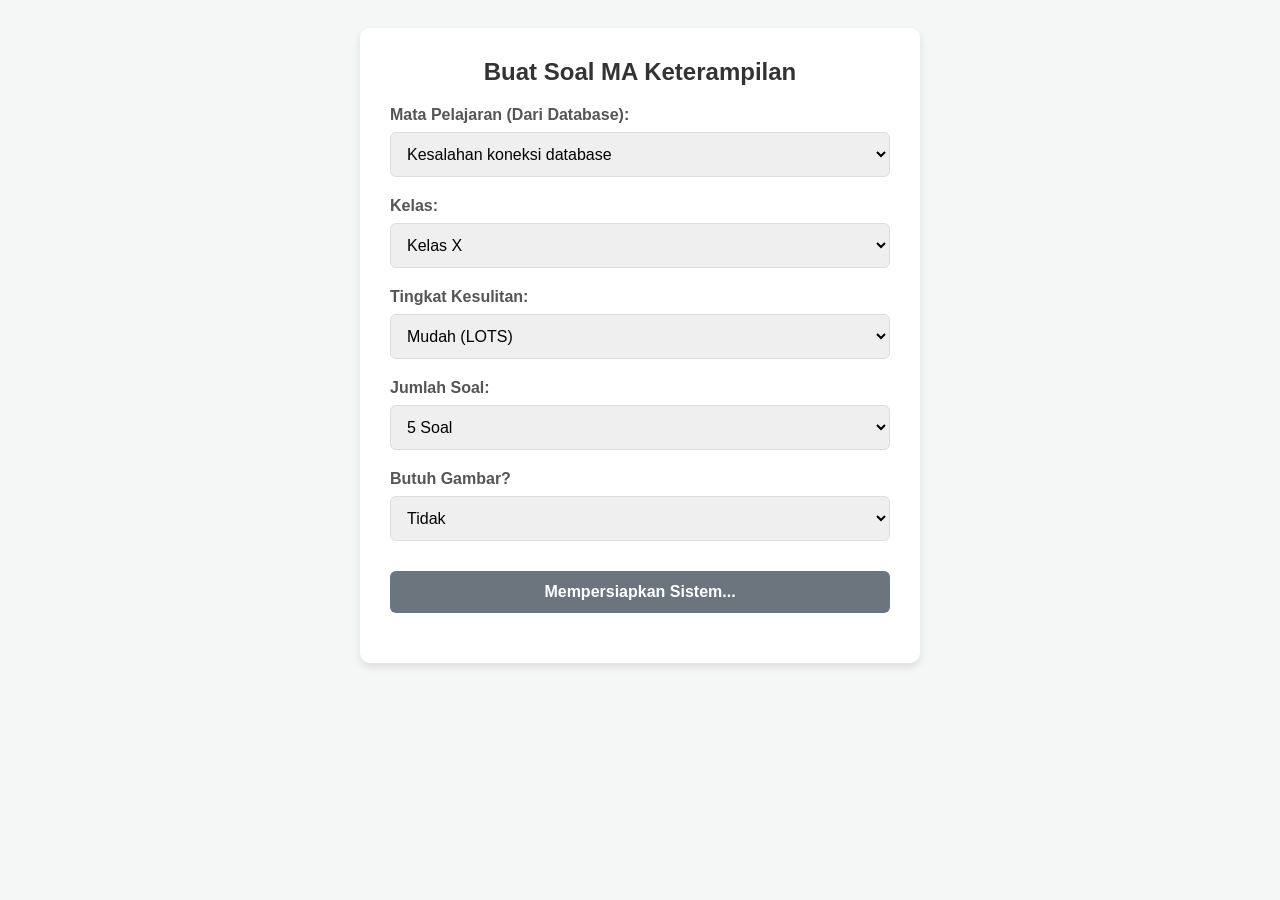
<file: index.html>
<!DOCTYPE html>
<html lang="id">
  <head>
    <meta charset="UTF-8">
    <meta name="viewport" content="width=device-width, initial-scale=1.0">
    <title>Generator Soal MA Plus Keterampilan</title>
    <style>
      body { font-family: 'Segoe UI', Tahoma, Geneva, Verdana, sans-serif; background-color: #f4f7f6; padding: 20px; display: flex; justify-content: center; }
      .container { background: white; padding: 30px; border-radius: 10px; box-shadow: 0 4px 8px rgba(0,0,0,0.1); width: 100%; max-width: 500px; }
      h2 { text-align: center; color: #333; margin-top: 0; }
      .form-group { margin-bottom: 20px; }
      label { display: block; font-weight: bold; margin-bottom: 8px; color: #555; }
      select, button { width: 100%; padding: 12px; border-radius: 6px; border: 1px solid #ddd; font-size: 16px; box-sizing: border-box; }
      button { background-color: #28a745; color: white; border: none; cursor: pointer; font-weight: bold; transition: background 0.3s; margin-top: 10px; }
      button:hover { background-color: #218838; }
      button:disabled { background-color: #6c757d; cursor: not-allowed; }
      #status { margin-top: 20px; font-weight: bold; text-align: center; }
      .loading { color: #007bff; }
      .success a { color: #28a745; text-decoration: none; border-bottom: 2px solid #28a745; padding-bottom: 2px;}
      .error { color: #dc3545; }
    </style>
  </head>
  <body>
    
    <div class="container">
      <h2>Buat Soal MA Keterampilan</h2>
      
      <div class="form-group">
        <label>Mata Pelajaran (Dari Database):</label>
        <select id="mapel">
          <option value="">Memuat mata pelajaran...</option>
        </select>
      </div>

      <div class="form-group">
        <label>Kelas:</label>
        <select id="kelas">
          <option value="X">Kelas X</option>
          <option value="XI">Kelas XI</option>
          <option value="XII">Kelas XII</option>
        </select>
      </div>

      <div class="form-group">
        <label>Tingkat Kesulitan:</label>
        <select id="kesulitan">
          <option value="Mudah (LOTS)">Mudah (LOTS)</option>
          <option value="Sedang (MOTS)">Sedang (MOTS)</option>
          <option value="Sulit (HOTS)">Sulit (HOTS)</option>
        </select>
      </div>

      <div class="form-group">
        <label>Jumlah Soal:</label>
        <select id="jumlahSoal">
          <option value="5">5 Soal</option>
          <option value="10">10 Soal</option>
          <option value="15">15 Soal</option>
          <option value="20">20 Soal</option>
        </select>
      </div>

      <div class="form-group">
        <label>Butuh Gambar?</label>
        <select id="gambar">
          <option value="Tidak">Tidak</option>
          <option value="Ya">Ya</option>
        </select>
      </div>

      <button onclick="kirimData()" id="btnSubmit" disabled>Mempersiapkan Sistem...</button>
      <div id="status"></div>
    </div>

    <script>
      // GANTI DENGAN URL WEB APP APPS SCRIPT ANDA
      const API_URL = 'https://script.google.com/macros/s/AKfycbztpoGFzkknQX9nnJxYVrKE2ikQKOz8fwBp9ZK53XsIXkDmdDLDFM6hopNyxp6_bM_M6g/exec';

      // Fungsi Otomatis Mengambil Data Mapel dari Google Sheets saat Web dibuka
      window.onload = async function() {
        const mapelSelect = document.getElementById('mapel');
        const btnSubmit = document.getElementById('btnSubmit');
        
        try {
          const response = await fetch(API_URL);
          const result = await response.json();
          
          if(result.status === 'sukses' && result.data.length > 0) {
            mapelSelect.innerHTML = ''; // Kosongkan text loading
            result.data.forEach(mapel => {
              let opt = document.createElement('option');
              opt.value = mapel;
              opt.innerHTML = mapel;
              mapelSelect.appendChild(opt);
            });
            btnSubmit.disabled = false;
            btnSubmit.innerHTML = 'Generate & Unduh (Word)';
          } else {
            mapelSelect.innerHTML = '<option value="">Gagal memuat database mapel</option>';
          }
        } catch (error) {
          mapelSelect.innerHTML = '<option value="">Kesalahan koneksi database</option>';
          console.error(error);
        }
      };

      async function kirimData() {
        const statusDiv = document.getElementById('status');
        const btnSubmit = document.getElementById('btnSubmit');
        
        statusDiv.className = 'loading';
        statusDiv.innerHTML = 'AI sedang merancang soal berdasarkan database...';
        btnSubmit.disabled = true;

        const payloadData = {
          mapel: document.getElementById('mapel').value,
          kelas: document.getElementById('kelas').value,
          kesulitan: document.getElementById('kesulitan').value,
          jumlahSoal: document.getElementById('jumlahSoal').value,
          gambar: document.getElementById('gambar').value
        };

        try {
          const response = await fetch(API_URL, {
            method: 'POST',
            headers: { 'Content-Type': 'text/plain;charset=utf-8' },
            body: JSON.stringify(payloadData)
          });

          const result = await response.json();

          if (result.status === 'sukses') {
            statusDiv.className = 'success';
            statusDiv.innerHTML = `<a href="${result.url}" target="_blank">✅ Soal Selesai & Tercatat! Klik untuk Download</a>`;
          } else {
            statusDiv.className = 'error';
            statusDiv.innerHTML = '❌ Gagal: ' + result.pesan;
          }
        } catch (error) {
          statusDiv.className = 'error';
          statusDiv.innerHTML = '❌ Terjadi kesalahan koneksi sistem.';
        } finally {
          btnSubmit.disabled = false;
        }
      }
    </script>
  </body>
</html>
</file>
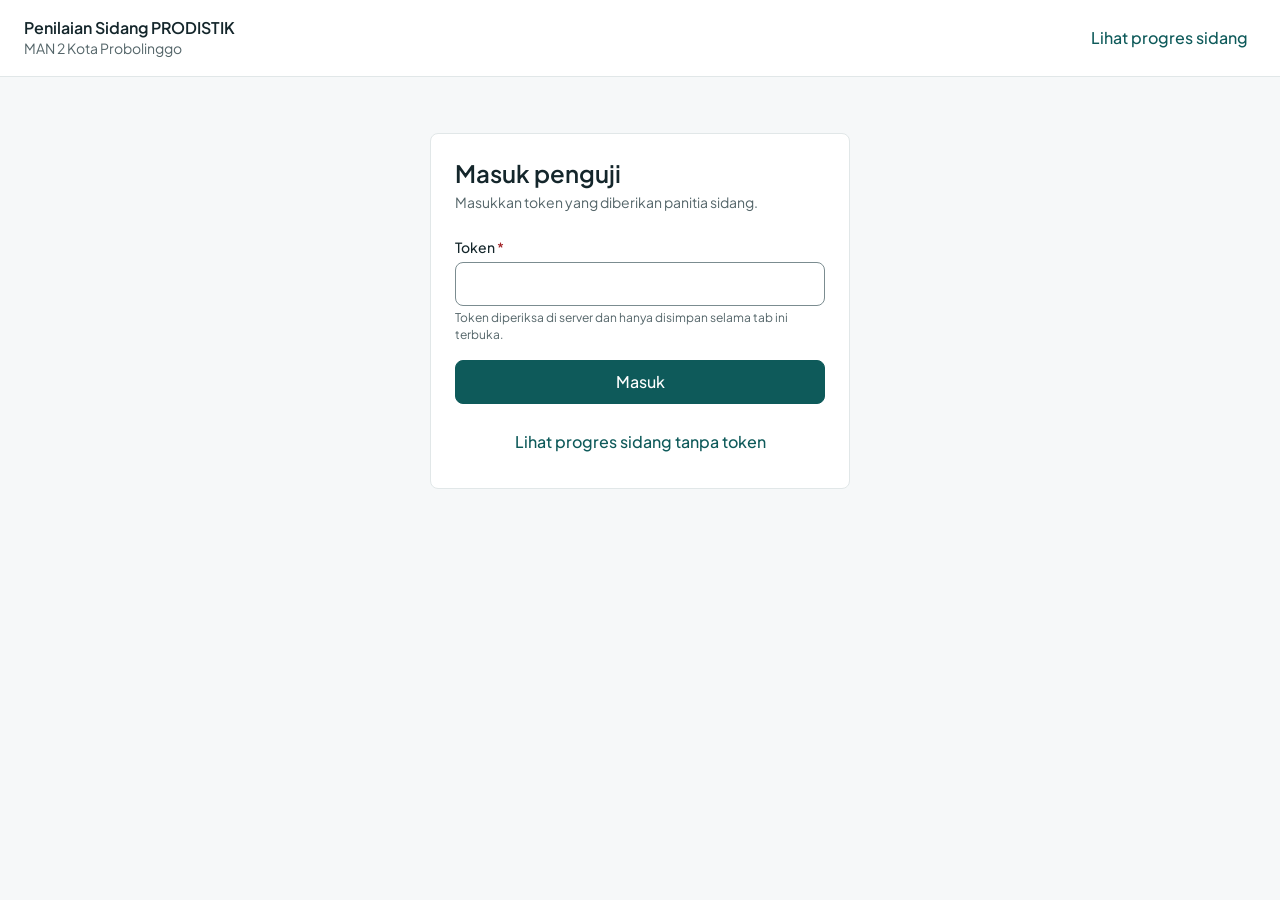
<file: seminar/index.html>
<!doctype html>
<html lang="id">
<head>
  <meta charset="utf-8">
  <meta name="viewport" content="width=device-width, initial-scale=1">
  <title>Penilaian Sidang PRODISTIK</title>
  <link rel="preconnect" href="https://fonts.googleapis.com">
  <link rel="preconnect" href="https://fonts.gstatic.com" crossorigin>
  <link href="https://fonts.googleapis.com/css2?family=Plus+Jakarta+Sans:wght@400;500;600&display=swap" rel="stylesheet">
  <link rel="stylesheet" href="/seminar/assets/css/style.css">
</head>
<body>
  <a class="skip" href="#main">Lewati ke konten utama</a>
  <header class="top">
    <div class="top-in">
      <div><p class="app">Penilaian Sidang PRODISTIK</p><p class="org">MAN 2 Kota Probolinggo</p></div>
      <div style="display:flex;gap:8px;align-items:center;flex-wrap:wrap">
        <a class="lnk" href="/seminar/monitoring.html">Lihat progres sidang</a>
        <button id="btnKeluar" class="btn secondary" type="button" hidden>Keluar</button>
      </div>
    </div>
  </header>

  <main id="main" class="page">
    <!-- Pola Form (auth): token (sama dengan admin) -->
    <section id="v-token" class="panel" hidden style="max-width:420px;margin:32px auto 0">
      <h1>Masuk penguji</h1>
      <p class="muted" style="margin:4px 0 24px">Masukkan token yang diberikan panitia sidang.</p>
      <form id="formToken" novalidate>
        <div class="field">
          <label for="inToken">Token <span class="req" aria-hidden="true">*</span></label>
          <input id="inToken" type="password" autocomplete="off" aria-required="true" aria-describedby="hToken errToken">
          <p id="hToken" class="hint">Token diperiksa di server dan hanya disimpan selama tab ini terbuka.</p>
          <div id="errToken" class="err" role="alert"></div>
        </div>
        <button id="btnToken" class="btn" type="submit" style="width:100%">Masuk</button>
      </form>
      <p style="margin-top:16px;text-align:center"><a class="lnk" href="/seminar/monitoring.html">Lihat progres sidang tanpa token</a></p>
    </section>

    <!-- Pola Form (auth): pilih nama penguji -->
    <section id="v-pick" class="panel" hidden style="max-width:420px;margin:32px auto 0">
      <h1>Pilih nama penguji</h1>
      <p class="muted" style="margin:4px 0 24px">Nama Anda menentukan peserta yang tampil untuk dinilai.</p>
      <div class="field">
        <label for="selPenguji">Nama penguji <span class="req" aria-hidden="true">*</span></label>
        <select id="selPenguji" aria-describedby="errPenguji" aria-required="true"><option value="">Memuat daftar penguji…</option></select>
        <div id="errPenguji" class="err" role="alert"></div>
      </div>
      <button id="btnMasuk" class="btn" type="button" style="width:100%">Lihat peserta saya</button>
    </section>

    <!-- Pola List / Index: daftar peserta -->
    <section id="v-list" hidden>
      <div class="head">
        <div><h1 id="namaPenguji"></h1><p id="subPenguji" class="muted">Peserta yang Anda nilai pada tanggal terpilih.</p></div>
        <button id="btnGanti" class="btn secondary" type="button">Ganti penguji</button>
      </div>
      <div class="toolbar">
        <div class="field"><label for="cari">Cari nama siswa</label><input id="cari" type="search" autocomplete="off"></div>
        <div class="field fit"><label for="inTanggal">Tanggal sidang</label><input id="inTanggal" type="date"></div>
      </div>
      <div class="frame" id="listFrame" aria-live="polite"></div>
    </section>

    <!-- Pola Form pada rute #nilai-… : mengisi nilai -->
    <section id="v-form" class="narrow" hidden style="max-width:640px;margin:0 auto">
      <button id="btnKembali" class="lnk" type="button" style="margin-left:-8px"><svg class="ic" width="16" height="16" viewBox="0 0 24 24" fill="none" stroke="currentColor" stroke-width="2" stroke-linecap="round" stroke-linejoin="round" aria-hidden="true" focusable="false"><path d="m12 19-7-7 7-7"/><path d="M19 12H5"/></svg> Kembali ke daftar</button>
      <form id="formNilai" novalidate>
        <h1 id="fNama" style="margin-top:8px"></h1>
        <p id="fMeta" class="muted"></p>
        <div id="docs" class="docs"></div>
        <div id="discard" class="notice warn" role="alert" hidden>
          Perubahan nilai belum disimpan.
          <div class="row">
            <button id="btnBuang" class="btn danger" type="button">Buang perubahan</button>
            <button id="btnLanjut" class="btn secondary" type="button">Lanjut mengisi</button>
          </div>
        </div>
        <div class="field">
          <label for="inJudul">Judul tugas akhir <span class="muted">(opsional)</span></label>
          <textarea id="inJudul" maxlength="300"></textarea>
        </div>
        <fieldset>
          <legend>Nilai indikator <span class="muted">(* wajib diisi)</span></legend>
          <div id="indBox"></div>
        </fieldset>
        <div class="actionbar">
          <div class="score" aria-live="polite"><small>Nilai akhir (perkiraan)</small><span id="preview">–</span></div>
          <div class="actions">
            <button id="btnBatal" class="btn secondary" type="button">Batalkan</button>
            <button id="btnSimpan" class="btn" type="submit">Simpan penilaian</button>
          </div>
        </div>
      </form>
    </section>
  </main>

  <script src="/seminar/assets/js/config.js"></script>
  <script src="/seminar/assets/js/api.js"></script>
  <script src="/seminar/assets/js/examiner.js"></script>
</body>
</html>
</file>
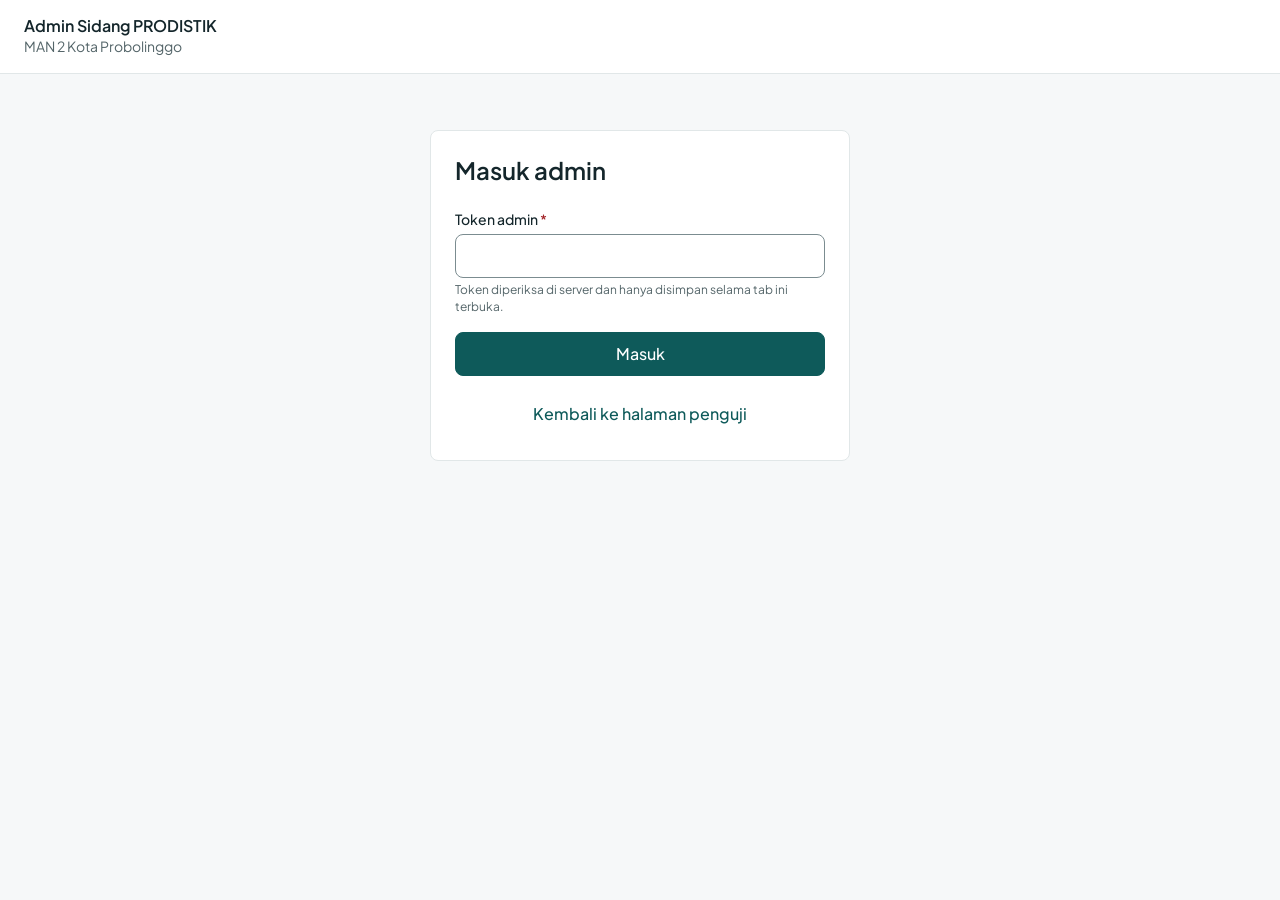
<file: seminar/admin.html>
<!doctype html>
<html lang="id">
<head>
  <meta charset="utf-8">
  <meta name="viewport" content="width=device-width, initial-scale=1">
  <meta name="robots" content="noindex">
  <title>Admin — Sidang PRODISTIK</title>
  <link rel="preconnect" href="https://fonts.googleapis.com">
  <link rel="preconnect" href="https://fonts.gstatic.com" crossorigin>
  <link href="https://fonts.googleapis.com/css2?family=Plus+Jakarta+Sans:wght@400;500;600&display=swap" rel="stylesheet">
  <link rel="stylesheet" href="/seminar/assets/css/style.css">
</head>
<body>
  <a class="skip" href="#main">Lewati ke konten utama</a>
  <header class="top">
    <div class="top-in">
      <div><p class="app">Admin Sidang PRODISTIK</p><p class="org">MAN 2 Kota Probolinggo</p></div>
      <button id="btnKeluar" class="btn secondary" type="button" hidden>Keluar</button>
    </div>
  </header>

  <main id="main" class="page">
    <!-- Pola Form (auth) -->
    <section id="v-login" class="panel" style="max-width:420px;margin:32px auto 0">
      <h1>Masuk admin</h1>
      <form id="formLogin" novalidate style="margin-top:24px">
        <div class="field">
          <label for="inToken">Token admin <span class="req" aria-hidden="true">*</span></label>
          <input id="inToken" type="password" autocomplete="off" aria-required="true" aria-describedby="hToken errToken">
          <p id="hToken" class="hint">Token diperiksa di server dan hanya disimpan selama tab ini terbuka.</p>
          <div id="errToken" class="err" role="alert"></div>
        </div>
        <button class="btn" type="submit" id="btnLogin" style="width:100%">Masuk</button>
      </form>
      <p style="margin-top:16px;text-align:center"><a class="lnk" href="/seminar/index.html">Kembali ke halaman penguji</a></p>
    </section>

    <!-- Pola List / Index per tab; Ringkasan = Dashboard (hanya baca) -->
    <section id="v-app" hidden>
      <nav class="tabs" id="tabs" aria-label="Menu admin"></nav>
      <div id="panel"></div>
    </section>
  </main>

  <!-- Panel samping (slide-over) untuk tambah/ubah -->
  <dialog id="dlg" aria-labelledby="dlgTitle">
    <form id="formEdit" method="dialog" novalidate>
      <div class="dlg-body">
        <h2 id="dlgTitle"></h2>
        <p class="muted" style="margin:4px 0 24px">* wajib diisi</p>
        <div id="dlgFields"></div>
        <div id="dlgWarn" class="notice warn" role="alert" hidden></div>
        <div id="dlgErr" class="err" role="alert"></div>
      </div>
      <div class="dlg-foot">
        <div class="actions">
          <button type="button" class="btn secondary" id="dlgBatal">Batalkan</button>
          <button type="submit" class="btn" id="dlgSimpan">Simpan perubahan</button>
        </div>
      </div>
    </form>
  </dialog>

  <script src="/seminar/assets/js/config.js"></script>
  <script src="/seminar/assets/js/api.js"></script>
  <script src="/seminar/assets/js/admin.js"></script>
</body>
</html>
</file>
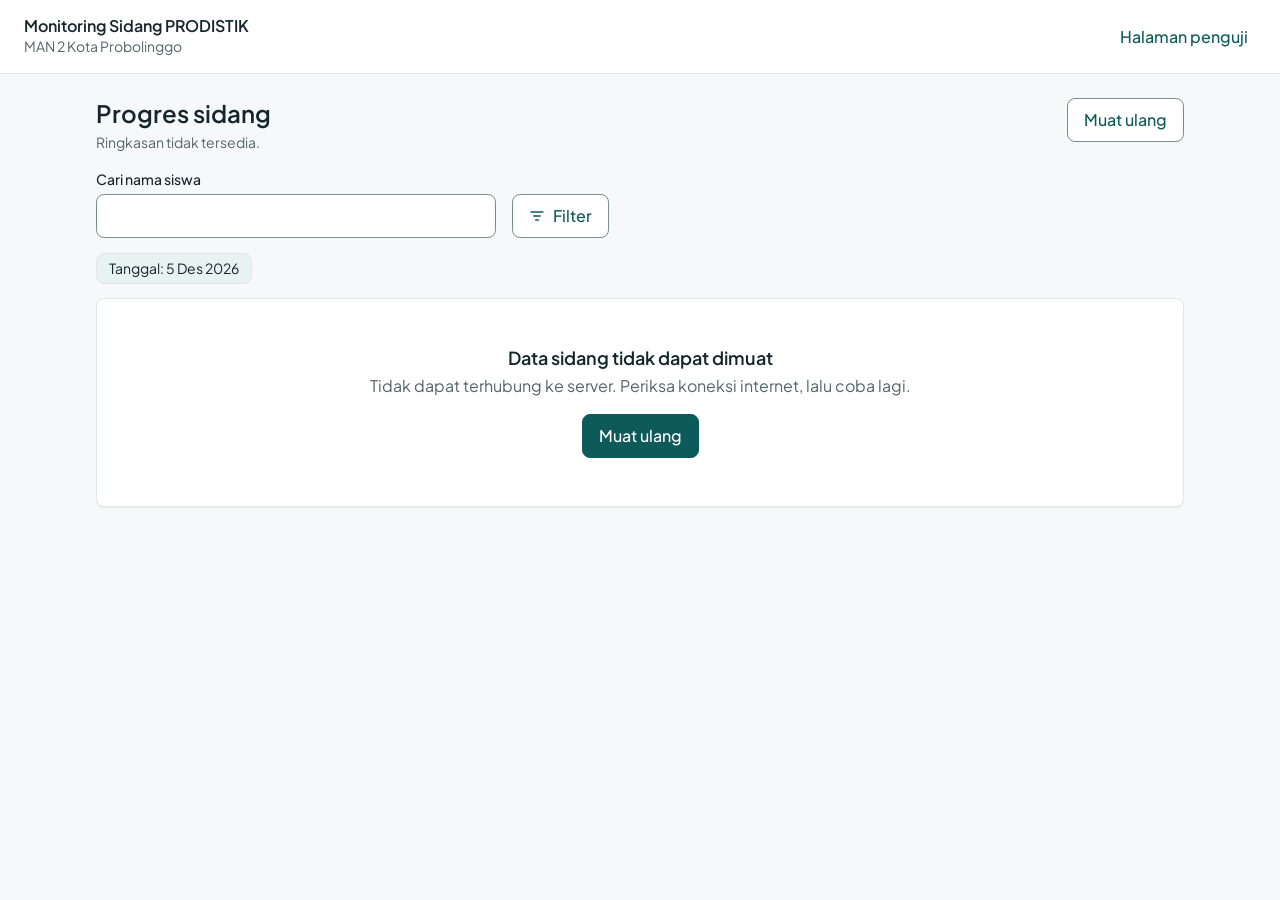
<file: seminar/monitoring.html>
<!doctype html>
<html lang="id">
<head>
  <meta charset="utf-8">
  <meta name="viewport" content="width=device-width, initial-scale=1">
  <title>Monitoring Sidang PRODISTIK</title>
  <link rel="preconnect" href="https://fonts.googleapis.com">
  <link rel="preconnect" href="https://fonts.gstatic.com" crossorigin>
  <link href="https://fonts.googleapis.com/css2?family=Plus+Jakarta+Sans:wght@400;500;600&display=swap" rel="stylesheet">
  <link rel="stylesheet" href="/seminar/assets/css/style.css">
</head>
<body>
  <a class="skip" href="#main">Lewati ke konten utama</a>
  <header class="top">
    <div class="top-in">
      <div><p class="app">Monitoring Sidang PRODISTIK</p><p class="org">MAN 2 Kota Probolinggo</p></div>
      <a class="lnk" href="/seminar/index.html">Halaman penguji</a>
    </div>
  </header>

  <main id="main" class="page">
    <!-- Pola List / Index -->
    <div class="head">
      <div>
        <h1>Progres sidang</h1>
        <p id="ringkas" class="muted" aria-live="polite">Memuat ringkasan…</p>
      </div>
      <button id="btnRefresh" class="btn secondary" type="button">Muat ulang</button>
    </div>

    <div class="toolbar">
      <div class="field"><label for="fCari">Cari nama siswa</label><input id="fCari" type="search" autocomplete="off"></div>
      <details class="filters" id="filters">
        <summary class="btn secondary"><svg class="ic" width="16" height="16" viewBox="0 0 24 24" fill="none" stroke="currentColor" stroke-width="2" stroke-linecap="round" stroke-linejoin="round" aria-hidden="true" focusable="false"><path d="M3 6h18"/><path d="M7 12h10"/><path d="M10 18h4"/></svg> Filter</summary>
      </details>
    </div>
    <div class="fpanel" id="fpanel" hidden>
      <div class="field"><label for="fTgl">Tanggal</label><input id="fTgl" type="date"></div>
      <div class="field">
        <label for="fJenis">Jenis sidang</label>
        <select id="fJenis">
          <option value="SEMUA">Semua</option>
          <option value="PROPOSAL">Seminar Proposal</option>
          <option value="SIDANG_AKHIR">Sidang Akhir</option>
        </select>
      </div>
      <div class="field">
        <label for="fKelas">Kelas asal</label>
        <select id="fKelas"><option value="SEMUA">Semua kelas</option></select>
      </div>
      <div class="field">
        <label for="fStatus">Status</label>
        <select id="fStatus">
          <option value="SEMUA">Semua</option>
          <option value="BELUM DIMULAI">Belum dimulai</option>
          <option value="PROSES PENILAIAN">Proses penilaian</option>
          <option value="BELUM UPLOAD BERKAS">Belum upload berkas</option>
          <option value="SELESAI">Selesai</option>
          <option value="BELUM ADA PENGUJI">Belum ada penguji</option>
        </select>
      </div>
      <button id="btnReset" class="btn secondary" type="button">Atur ulang filter</button>
    </div>
    <div class="chips" id="chips" aria-label="Filter aktif"></div>

    <div class="frame" id="frame" aria-live="polite"></div>
    <p class="muted" id="updated" style="margin-top:8px"></p>
  </main>

  <!-- Panel samping: unggah berkas oleh siswa -->
  <dialog id="dlg" aria-labelledby="dlgTitle">
    <form id="formUpload" method="dialog" novalidate>
      <div class="dlg-body">
        <h2 id="dlgTitle">Unggah berkas</h2>
        <p class="muted" id="dlgSub" style="margin:4px 0 24px"></p>
        <div class="field">
          <label for="uNomor">NISN <span class="req" aria-hidden="true">*</span></label>
          <input id="uNomor" type="text" inputmode="numeric" autocomplete="off" aria-required="true" aria-describedby="hNomor errNomor">
          <p class="hint" id="hNomor">Dipakai untuk memastikan berkas ini milik Anda.</p>
          <div class="err" id="errNomor" role="alert"></div>
        </div>
        <div class="field">
          <label for="uPpt">File PPT <span class="muted">(.ppt, .pptx, .pdf)</span></label>
          <input id="uPpt" type="file" accept=".ppt,.pptx,.pdf" aria-describedby="sPpt errPpt">
          <p class="hint" id="sPpt"></p>
          <div class="err" id="errPpt" role="alert"></div>
        </div>
        <div class="field">
          <label for="uLaporan">File laporan TA <span class="muted">(.pdf, .doc, .docx)</span></label>
          <input id="uLaporan" type="file" accept=".pdf,.doc,.docx" aria-describedby="sLaporan errLaporan">
          <p class="hint" id="sLaporan"></p>
          <div class="err" id="errLaporan" role="alert"></div>
        </div>
        <div id="dlgErr" class="err" role="alert"></div>
      </div>
      <div class="dlg-foot">
        <div class="actions">
          <button type="button" class="btn secondary" id="dlgTutup">Tutup</button>
          <button type="submit" class="btn" id="dlgKirim">Unggah berkas</button>
        </div>
      </div>
    </form>
  </dialog>

  <script src="/seminar/assets/js/config.js"></script>
  <script src="/seminar/assets/js/api.js"></script>
  <script src="/seminar/assets/js/monitoring.js"></script>
</body>
</html>
</file>
<file: seminar/assets/css/style.css>
/* Stripe baseline · WCAG 2.1 AA · 8pt grid (4pt micro) · bobot font 400/500/600 saja */
:root {
  --bg: #f6f8f9; --surface: #ffffff; --ink: #14262b; --muted: #546569;
  --line: #e1e7e8; --line-strong: #7b8c90;
  --brand: #0e5a5a; --brand-hover: #0a4545; --brand-tint: #e8f2f2;
  --idle: #3f5057; --idle-bg: #eaeff0; --proc: #7a4f00; --proc-bg: #fff1cf;
  --ok: #17653a; --ok-bg: #dff3e6; --bad: #a3262a; --bad-bg: #fde6e6;
  --r: 8px; --lift: 0 1px 2px rgba(20, 38, 43, .06);
}
* { box-sizing: border-box; }
html { -webkit-text-size-adjust: 100%; }
body { margin: 0; background: var(--bg); color: var(--ink); font: 400 1rem/1.5 'Plus Jakarta Sans', system-ui, -apple-system, 'Segoe UI', Roboto, sans-serif; }
h1, h2, h3, p { margin: 0; }
h1 { font-size: 1.5rem; font-weight: 600; line-height: 1.25; }
h2 { font-size: 1.125rem; font-weight: 600; line-height: 1.25; }
a { color: var(--brand); }
[hidden] { display: none !important; }
:focus-visible { outline: 2px solid var(--brand); outline-offset: 2px; }
.sr { position: absolute; width: 1px; height: 1px; overflow: hidden; clip: rect(0 0 0 0); white-space: nowrap; }
.skip { position: absolute; left: 8px; top: -64px; z-index: 100; background: var(--surface); padding: 12px 16px; border-radius: var(--r); border: 1px solid var(--line-strong); }
.skip:focus { top: 8px; }
.muted { color: var(--muted); font-size: .875rem; }
.meta { color: var(--muted); font-size: .75rem; line-height: 1.4; }
.ic { flex: none; vertical-align: -2px; }

/* Chrome */
.top { background: var(--surface); border-bottom: 1px solid var(--line); }
.top-in { display: flex; justify-content: space-between; align-items: center; gap: 16px; flex-wrap: wrap; padding: 8px 24px; }
.top .app { font-weight: 600; line-height: 1.25; }
.top .org { color: var(--muted); font-size: .875rem; }
.top-in > div { padding: 8px 0; }

/* Halaman */
.page { max-width: 1120px; margin: 0 auto; padding: 24px 16px 48px; }
.page.narrow { max-width: 640px; }
.page.auth { max-width: 420px; padding-top: 48px; }
.head { display: flex; justify-content: space-between; align-items: flex-start; gap: 16px; flex-wrap: wrap; margin-bottom: 16px; }
.head p { margin-top: 4px; max-width: 65ch; }
.stack > * + * { margin-top: 16px; }

/* Permukaan L1 */
.panel { background: var(--surface); border: 1px solid var(--line); border-radius: var(--r); padding: 24px; }
.frame { background: var(--surface); border: 1px solid var(--line); border-radius: var(--r); overflow: hidden; box-shadow: var(--lift); }
.scroll { overflow-x: auto; max-height: 70vh; }

/* Tombol & tautan: target 44px */
.btn, .lnk { display: inline-flex; align-items: center; justify-content: center; gap: 8px; min-height: 44px; font: inherit; font-weight: 500; text-decoration: none; cursor: pointer; border-radius: var(--r); }
.btn { padding: 8px 16px; border: 1px solid var(--brand); background: var(--brand); color: #fff; }
.btn:hover { background: var(--brand-hover); }
.btn.secondary { background: var(--surface); color: var(--brand); border-color: var(--line-strong); }
.btn.secondary:hover { background: var(--brand-tint); }
.btn.danger { background: var(--bad); border-color: var(--bad); }
.btn.danger:hover { background: #861f22; }
.btn[aria-busy="true"], .btn[aria-disabled="true"] { opacity: .6; cursor: default; }
.lnk { padding: 0 8px; border: 0; background: none; color: var(--brand); }
.lnk:hover { text-decoration: underline; }

/* Form */
.field { margin-bottom: 16px; }
label, legend { display: block; font-weight: 500; font-size: .875rem; margin-bottom: 4px; padding: 0; }
.req { color: var(--bad); }
input, select, textarea { width: 100%; min-height: 44px; padding: 8px 12px; font: inherit; color: inherit; background: var(--surface); border: 1px solid var(--line-strong); border-radius: var(--r); }
textarea { min-height: 88px; resize: vertical; }
input[aria-invalid="true"], select[aria-invalid="true"], textarea[aria-invalid="true"] { border-color: var(--bad); box-shadow: inset 3px 0 0 var(--bad); }
.hint { color: var(--muted); font-size: .75rem; line-height: 1.4; margin-top: 4px; }
.err { color: var(--bad); font-size: .875rem; margin-top: 4px; }
.err:empty { display: none; }
fieldset { border: 0; margin: 0; padding: 0; min-width: 0; }

/* Toolbar, filter, chip */
.toolbar { display: flex; gap: 8px 16px; align-items: flex-end; flex-wrap: wrap; margin-bottom: 8px; }
.toolbar .field { margin: 0; flex: 1 1 240px; max-width: 400px; }
.toolbar .field.fit { flex: 0 0 auto; }
details.filters summary { list-style: none; }
details.filters summary::-webkit-details-marker { display: none; }
.fpanel { display: grid; gap: 0 16px; grid-template-columns: repeat(auto-fit, minmax(200px, 1fr)); align-items: end; background: var(--surface); border: 1px solid var(--line); border-radius: var(--r); padding: 16px 16px 0; margin-bottom: 8px; }
.fpanel .btn { margin-bottom: 16px; }
.chips { display: flex; flex-wrap: wrap; gap: 0 4px; margin-bottom: 8px; min-height: 8px; }
.chip { min-height: 44px; display: inline-flex; align-items: center; background: none; border: 0; padding: 0; font: inherit; cursor: pointer; color: var(--ink); }
.chip-in { display: inline-flex; align-items: center; gap: 4px; padding: 4px 12px; font-size: .875rem; background: var(--brand-tint); border: 1px solid var(--line); border-radius: var(--r); }
span.chip { cursor: default; }

/* Status (ikon + teks, tidak hanya warna) */
.badge { display: inline-flex; align-items: center; gap: 4px; padding: 2px 8px; border-radius: 6px; font-size: .875rem; font-weight: 500; white-space: nowrap; }
.badge.idle { background: var(--idle-bg); color: var(--idle); }
.badge.proc { background: var(--proc-bg); color: var(--proc); }
.badge.ok { background: var(--ok-bg); color: var(--ok); }
.badge.bad { background: var(--bad-bg); color: var(--bad); }

/* Tabel */
table { border-collapse: collapse; width: 100%; font-size: .875rem; }
th, td { padding: 12px 16px; text-align: left; border-bottom: 1px solid var(--line); vertical-align: top; }
th { position: sticky; top: 0; z-index: 1; background: #f1f5f5; font-weight: 600; white-space: nowrap; }
tbody tr:last-child td { border-bottom: 0; }
td b { font-weight: 600; }
td .meta { margin-top: 4px; }
td .doc { display: flex; align-items: center; gap: 4px; min-height: 44px; }
td .doc.none { color: var(--muted); display: flex; align-items: center; padding: 0 8px; }
.num { font-variant-numeric: tabular-nums; }
.pager { display: flex; justify-content: space-between; align-items: center; gap: 8px 16px; flex-wrap: wrap; padding: 8px 16px; border-top: 1px solid var(--line); }
.pager .btn { min-height: 44px; }

/* Ringkasan admin (Dashboard, maks. 5) */
.stats { display: grid; gap: 16px; grid-template-columns: repeat(auto-fit, minmax(160px, 1fr)); margin: 16px 0; }
.stat { background: var(--surface); border: 1px solid var(--line); border-radius: var(--r); padding: 16px; }
.stat b { display: block; font-size: 1.5rem; font-weight: 600; line-height: 1.25; font-variant-numeric: tabular-nums; }
.stat span { color: var(--muted); font-size: .875rem; }

/* Navigasi admin */
.tabs { display: flex; gap: 4px; overflow-x: auto; border-bottom: 1px solid var(--line); margin-bottom: 24px; }
.tab { min-height: 44px; padding: 8px 16px; background: none; border: 0; border-bottom: 2px solid transparent; font: inherit; font-weight: 500; color: var(--muted); white-space: nowrap; cursor: pointer; }
.tab:hover { color: var(--ink); }
.tab[aria-current="page"] { color: var(--brand); border-bottom-color: var(--brand); }

/* Kosong, notifikasi, skeleton */
.empty { padding: 48px 24px; text-align: center; }
.empty h2 { margin-bottom: 4px; }
.empty p { color: var(--muted); max-width: 52ch; margin: 0 auto 16px; }
.notice { padding: 12px 16px; border-radius: var(--r); margin-bottom: 8px; font-size: .875rem; border: 1px solid var(--line); background: var(--surface); }
.notice.ok { background: var(--ok-bg); color: var(--ok); border-color: transparent; }
.notice.bad { background: var(--bad-bg); color: var(--bad); border-color: transparent; }
.notice.warn { background: var(--proc-bg); color: var(--proc); border-color: transparent; }
.notice .row { display: flex; gap: 8px; flex-wrap: wrap; margin-top: 8px; }
.skel { display: grid; gap: 12px; padding: 24px; opacity: 0; animation: skin 0s .15s forwards; }
.skel i { display: block; height: 16px; border-radius: 4px; background: #e3eaea; animation: pulse 1.4s ease-in-out infinite; }
.skel i:nth-child(3n) { width: 70%; }
@keyframes skin { to { opacity: 1; } }
@keyframes pulse { 50% { opacity: .5; } }

/* Dokumen peserta (halaman nilai) */
.docs { display: flex; flex-wrap: wrap; gap: 0 16px; margin: 8px 0 16px; }

/* Form nilai */
.ind { padding: 16px 0; border-top: 1px solid var(--line); }
.ind:first-child { border-top: 0; padding-top: 0; }
.ind .w { color: var(--brand); font-weight: 500; }
.actionbar { position: sticky; bottom: 0; background: var(--surface); border-top: 1px solid var(--line); box-shadow: 0 -2px 8px rgba(20, 38, 43, .06); margin: 24px -16px 0; padding: 12px 16px; display: flex; justify-content: space-between; align-items: center; gap: 8px 16px; flex-wrap: wrap; }
.score { font-size: 1.5rem; font-weight: 600; line-height: 1.25; color: var(--brand); font-variant-numeric: tabular-nums; }
.score small { display: block; font-size: .75rem; font-weight: 400; color: var(--muted); line-height: 1.4; }
.actions { display: flex; justify-content: flex-end; gap: 8px; flex-wrap: wrap; }

/* Panel samping (slide-over) */
dialog { margin: 0 0 0 auto; height: 100dvh; max-height: 100dvh; width: min(480px, 100%); max-width: 100%; border: 0; border-left: 1px solid var(--line); border-radius: 0; padding: 0; background: var(--surface); color: var(--ink); }
dialog::backdrop { background: rgba(20, 38, 43, .4); }
dialog form { display: flex; flex-direction: column; min-height: 100%; }
.dlg-body { padding: 24px; flex: 1; }
.dlg-foot { position: sticky; bottom: 0; background: var(--surface); border-top: 1px solid var(--line); padding: 12px 24px; }

#toasts { position: fixed; top: 16px; left: 50%; transform: translateX(-50%); z-index: 99; display: grid; gap: 8px; width: min(92vw, 420px); }
.toast { padding: 12px 16px; border-radius: var(--r); font-weight: 500; background: var(--ok); color: #fff; box-shadow: var(--lift); }
.toast.err { background: var(--bad); }

@media (max-width: 599px) { .top-in { padding: 4px 16px; } .page { padding-top: 16px; } .panel { padding: 16px; } }
@media (prefers-reduced-motion: reduce) { * { transition: none !important; scroll-behavior: auto !important; } .skel { opacity: 1; animation: none; } .skel i { animation: none; } }
</file>
